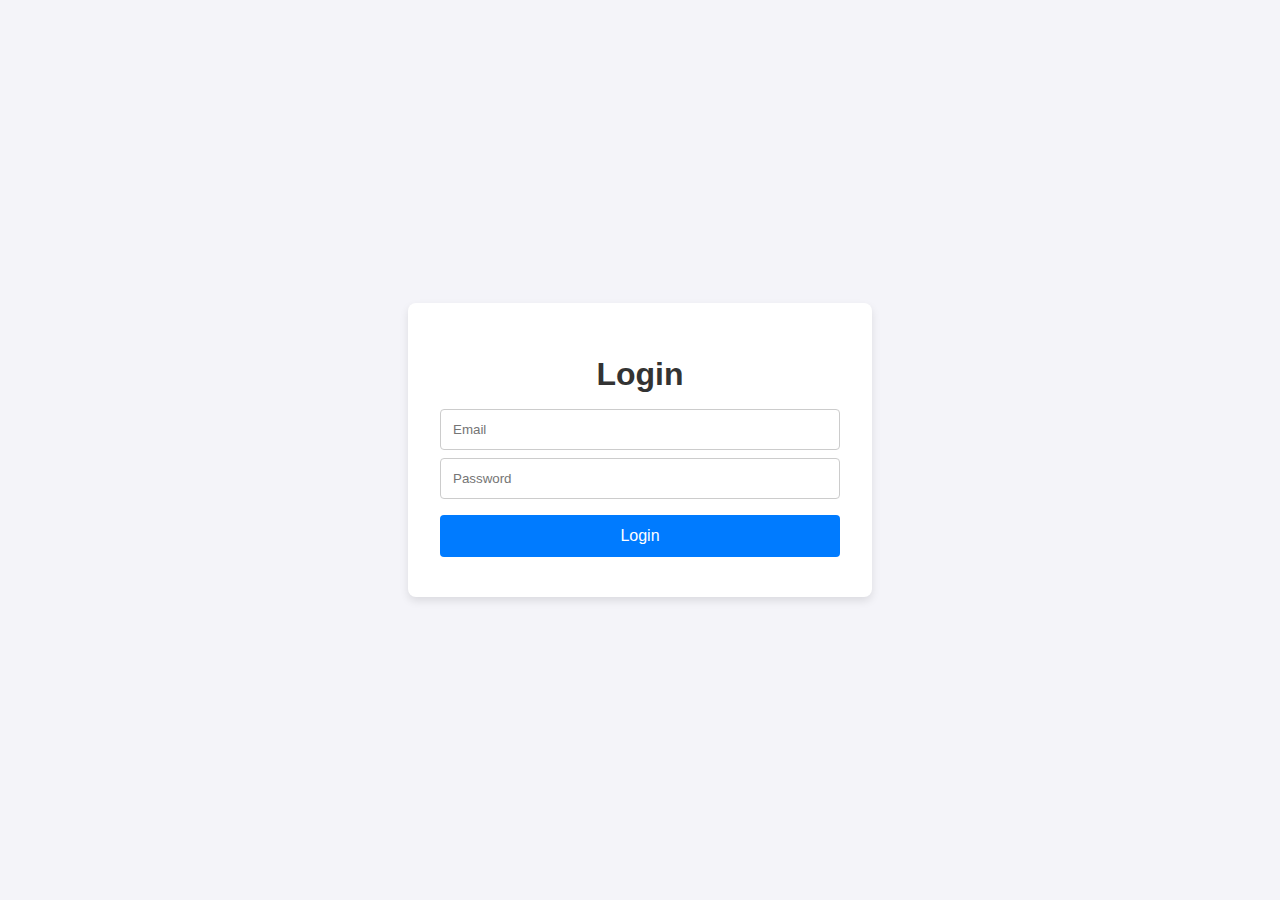
<file: templates/login.html>
<!DOCTYPE html>
<html lang="en">
  <head>
    <meta charset="UTF-8" />
    <meta name="viewport" content="width=device-width, initial-scale=1.0" />
    <title>Login</title>
    <style>
      body {
        font-family: Arial, sans-serif;
        background-color: #f4f4f9;
        margin: 0;
        padding: 0;
        display: flex;
        justify-content: center;
        align-items: center;
        height: 100vh;
      }

      .container {
        text-align: center;
        background: #ffffff;
        padding: 2rem;
        border-radius: 8px;
        box-shadow: 0 4px 8px rgba(0, 0, 0, 0.1);
        width: 100%;
        max-width: 400px;
      }

      h1 {
        color: #333;
        margin-bottom: 1rem;
      }

      input {
        display: block;
        width: 100%;
        padding: 0.75rem;
        margin: 0.5rem 0;
        border: 1px solid #ccc;
        border-radius: 4px;
        box-sizing: border-box;
      }

      button {
        background-color: #007bff;
        border: none;
        color: white;
        padding: 0.75rem;
        margin: 0.5rem 0;
        border-radius: 4px;
        cursor: pointer;
        width: 100%;
        font-size: 1rem;
        transition: background-color 0.3s;
      }

      button:hover {
        background-color: #0056b3;
      }
    </style>
  </head>
  <body>
    <div class="container">
      <h1>Login</h1>
      <form method="POST">
        <input type="email" name="email" placeholder="Email" required />
        <input
          type="password"
          name="password"
          placeholder="Password"
          required
        />
        <button type="submit">Login</button>
      </form>
    </div>
  </body>
</html>
</file>
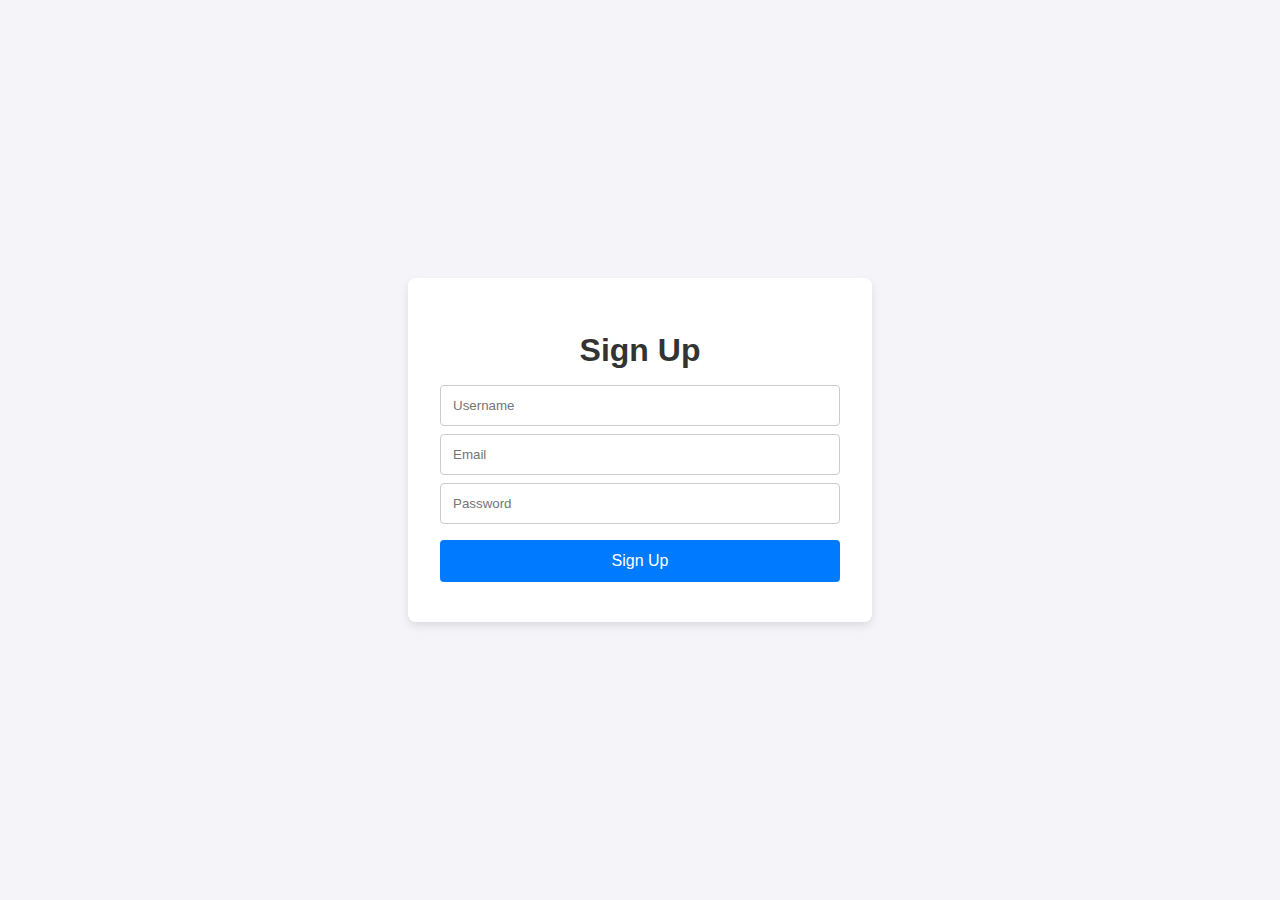
<file: templates/signup.html>
<!DOCTYPE html>
<html lang="en">
  <head>
    <meta charset="UTF-8" />
    <meta name="viewport" content="width=device-width, initial-scale=1.0" />
    <title>Sign Up</title>
    <style>
      body {
        font-family: Arial, sans-serif;
        background-color: #f4f4f9;
        margin: 0;
        padding: 0;
        display: flex;
        justify-content: center;
        align-items: center;
        height: 100vh;
      }

      .container {
        text-align: center;
        background: #ffffff;
        padding: 2rem;
        border-radius: 8px;
        box-shadow: 0 4px 8px rgba(0, 0, 0, 0.1);
        width: 100%;
        max-width: 400px;
      }

      h1 {
        color: #333;
        margin-bottom: 1rem;
      }

      input {
        display: block;
        width: 100%;
        padding: 0.75rem;
        margin: 0.5rem 0;
        border: 1px solid #ccc;
        border-radius: 4px;
        box-sizing: border-box;
      }

      button {
        background-color: #007bff;
        border: none;
        color: white;
        padding: 0.75rem;
        margin: 0.5rem 0;
        border-radius: 4px;
        cursor: pointer;
        width: 100%;
        font-size: 1rem;
        transition: background-color 0.3s;
      }

      button:hover {
        background-color: #0056b3;
      }
    </style>
  </head>
  <body>
    <div class="container">
      <h1>Sign Up</h1>
      <form method="POST">
        <input type="text" name="username" placeholder="Username" required />
        <input type="email" name="email" placeholder="Email" required />
        <input
          type="password"
          name="password"
          placeholder="Password"
          required
        />
        <button type="submit">Sign Up</button>
      </form>
    </div>
  </body>
</html>
</file>
